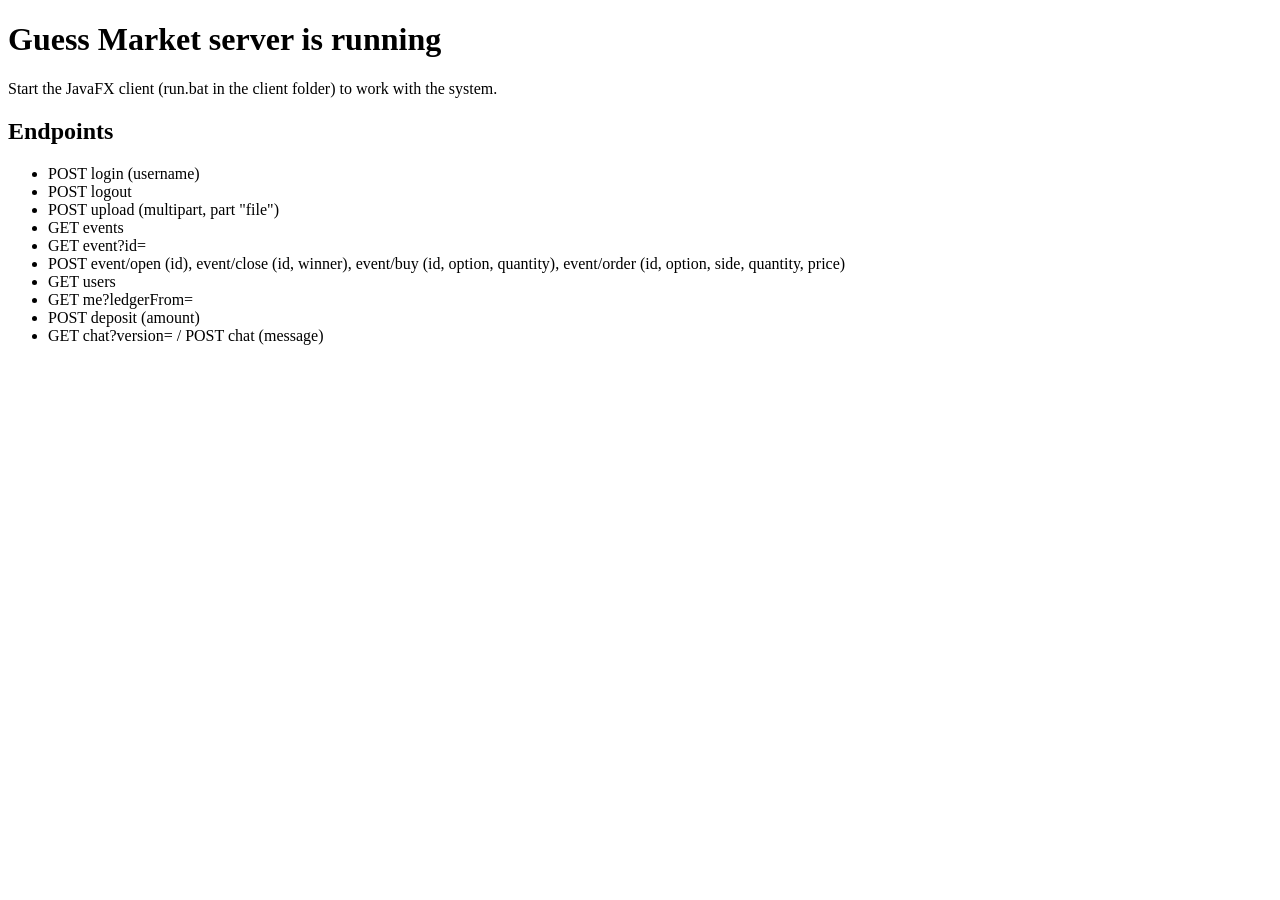
<file: GuessMarketServer/web/index.html>
<!DOCTYPE html>
<html lang="en">
<head>
    <meta charset="UTF-8">
    <title>Guess Market Server</title>
</head>
<body>
<h1>Guess Market server is running</h1>
<p>Start the JavaFX client (run.bat in the client folder) to work with the system.</p>
<h2>Endpoints</h2>
<ul>
    <li>POST login (username)</li>
    <li>POST logout</li>
    <li>POST upload (multipart, part "file")</li>
    <li>GET events</li>
    <li>GET event?id=</li>
    <li>POST event/open (id), event/close (id, winner), event/buy (id, option, quantity),
        event/order (id, option, side, quantity, price)</li>
    <li>GET users</li>
    <li>GET me?ledgerFrom=</li>
    <li>POST deposit (amount)</li>
    <li>GET chat?version= / POST chat (message)</li>
</ul>
</body>
</html>
</file>
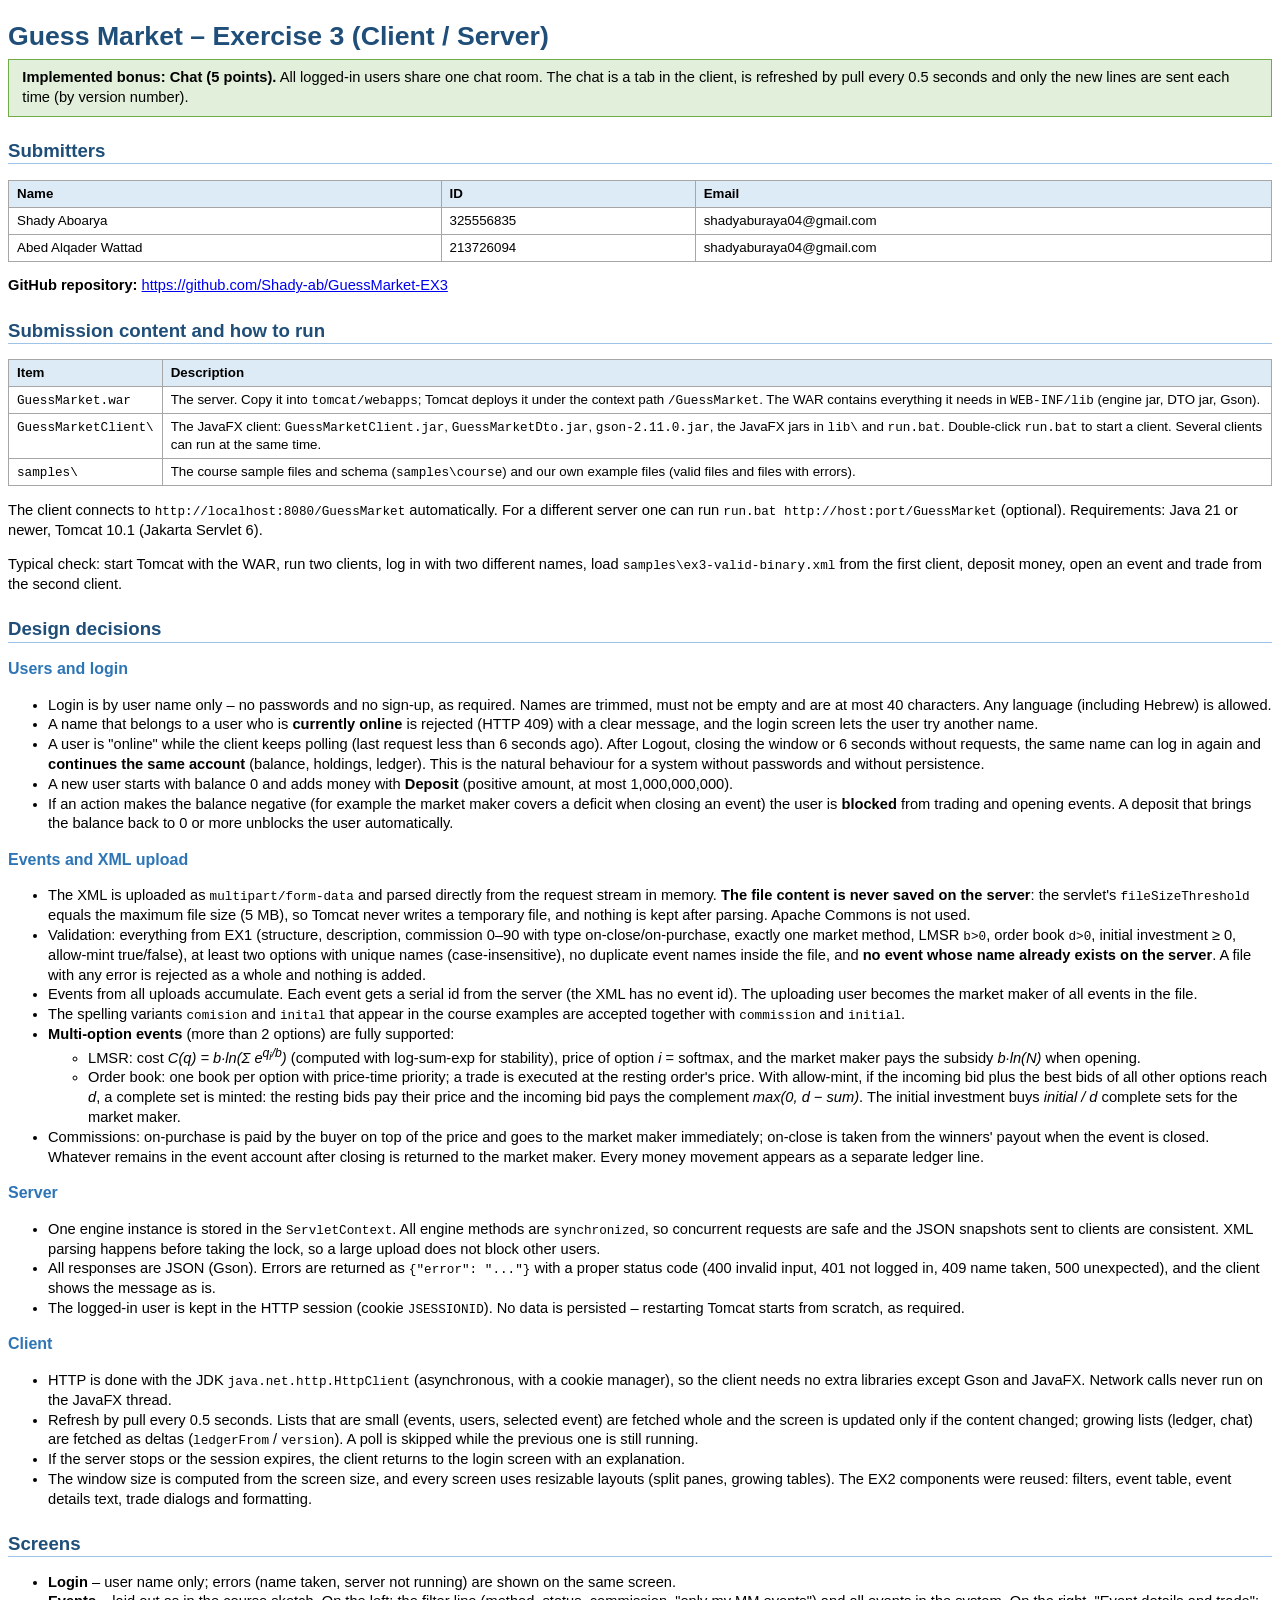
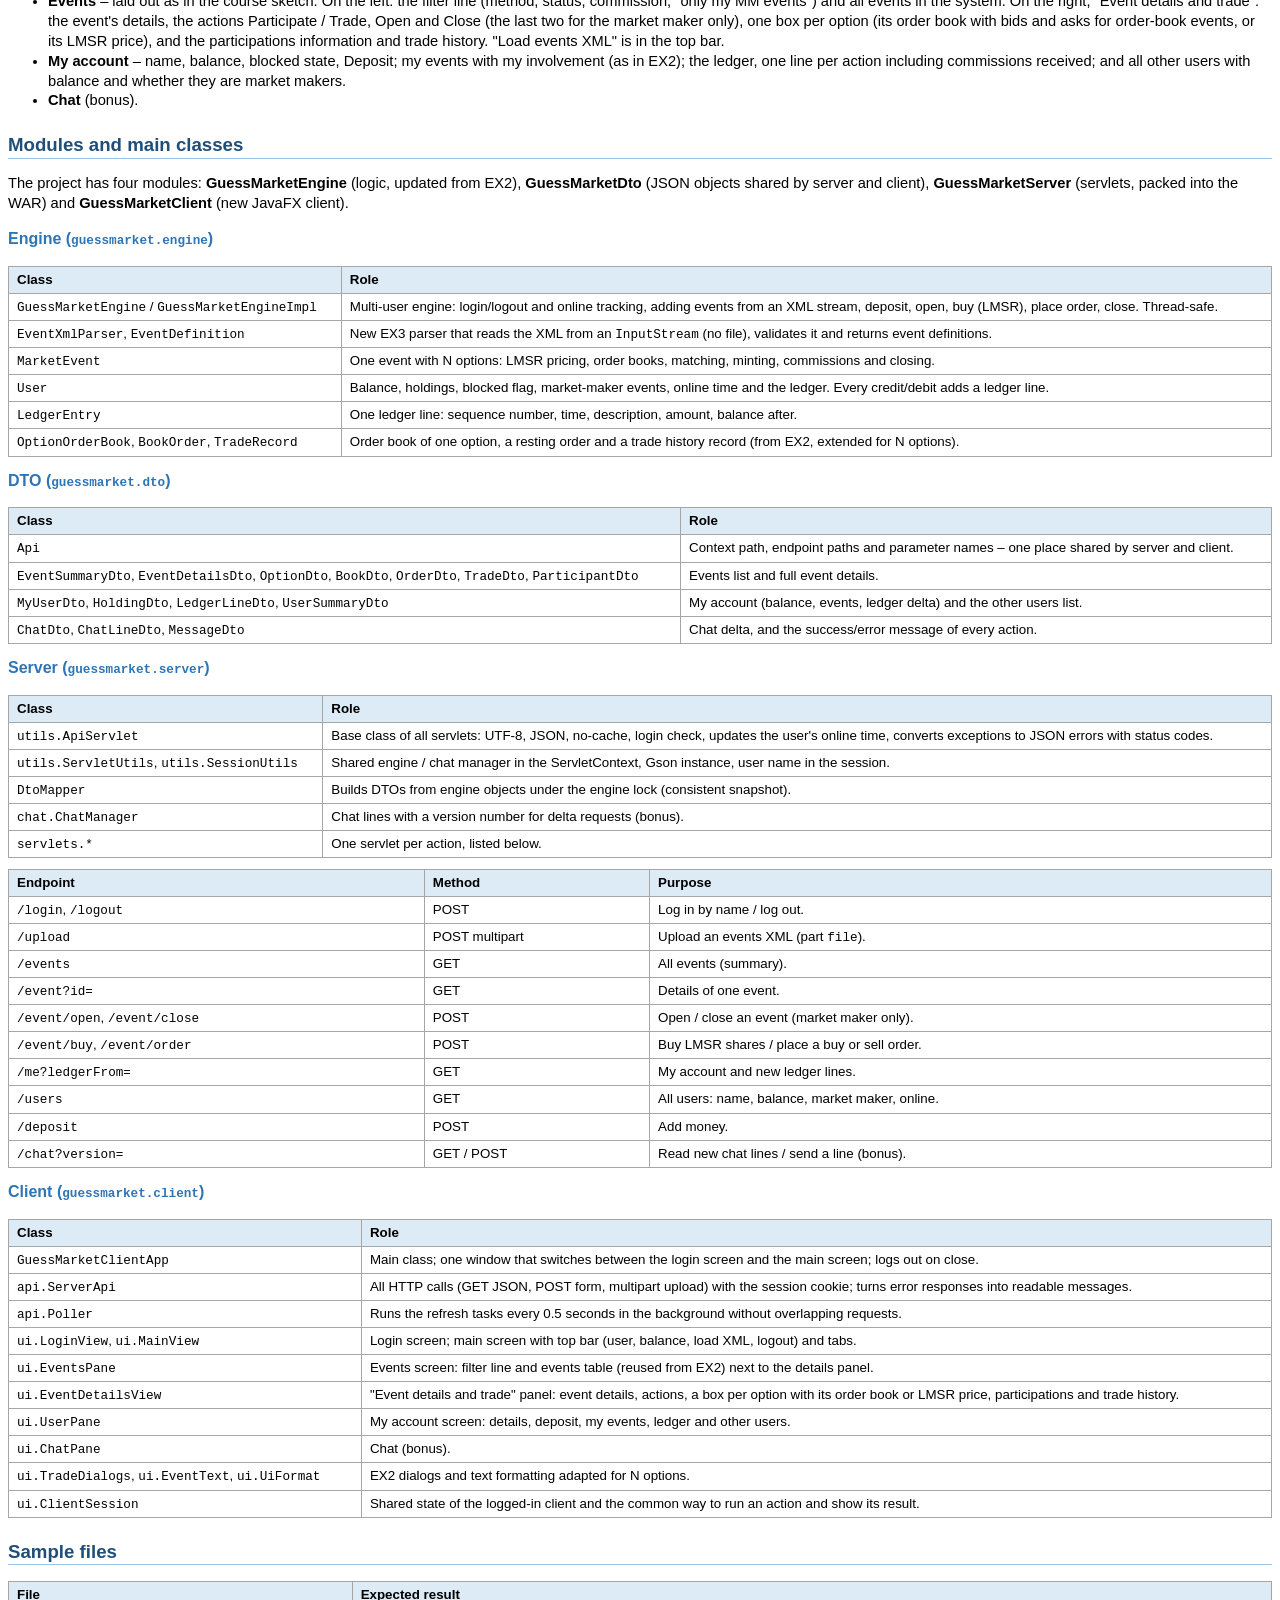
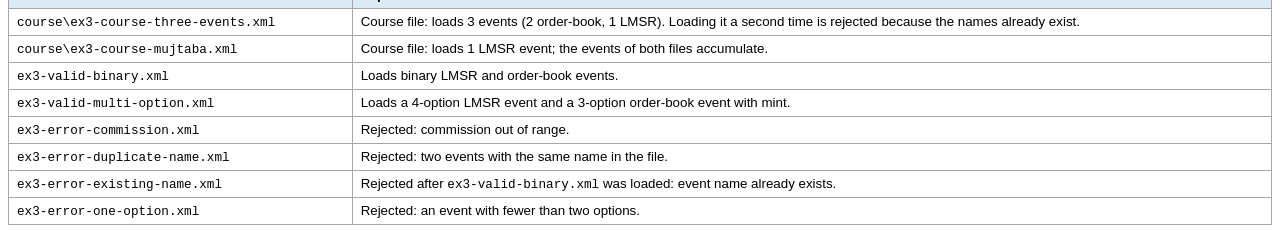
<file: readme.html>
<!DOCTYPE html>
<html lang="en">
<head>
<meta charset="UTF-8">
<title>Guess Market - Exercise 3 (Client / Server)</title>
<style>
  body { font-family: Calibri, Arial, sans-serif; font-size: 11pt; line-height: 1.35; }
  h1 { font-size: 20pt; color: #1F4E79; margin-bottom: 4pt; }
  h2 { font-size: 14pt; color: #1F4E79; border-bottom: 1px solid #9DC3E6; margin-top: 16pt; }
  h3 { font-size: 12pt; color: #2E75B6; margin-top: 10pt; }
  table { border-collapse: collapse; width: 100%; margin: 4pt 0 8pt 0; }
  th, td { border: 1px solid #A6A6A6; padding: 3pt 6pt; vertical-align: top; font-size: 10pt; }
  th { background: #DDEBF7; text-align: left; }
  code { font-family: Consolas, monospace; font-size: 9.5pt; }
  .bonus { background: #E2EFDA; border: 1px solid #70AD47; padding: 6pt 10pt; }
</style>
</head>
<body>

<h1>Guess Market &ndash; Exercise 3 (Client / Server)</h1>

<div class="bonus">
<b>Implemented bonus: Chat (5 points).</b> All logged-in users share one chat room. The chat is a tab in the
client, is refreshed by pull every 0.5 seconds and only the new lines are sent each time (by version number).
</div>

<h2>Submitters</h2>
<table>
  <tr><th>Name</th><th>ID</th><th>Email</th></tr>
  <tr><td>Shady Aboarya</td><td>325556835</td><td>shadyaburaya04@gmail.com</td></tr>
  <tr><td>Abed Alqader Wattad</td><td>213726094</td><td>shadyaburaya04@gmail.com</td></tr>
</table>
<p><b>GitHub repository:</b> <a href="https://github.com/Shady-ab/GuessMarket-EX3">https://github.com/Shady-ab/GuessMarket-EX3</a></p>

<h2>Submission content and how to run</h2>
<table>
  <tr><th>Item</th><th>Description</th></tr>
  <tr><td><code>GuessMarket.war</code></td><td>The server. Copy it into <code>tomcat/webapps</code>; Tomcat deploys it under the
      context path <code>/GuessMarket</code>. The WAR contains everything it needs in <code>WEB-INF/lib</code>
      (engine jar, DTO jar, Gson).</td></tr>
  <tr><td><code>GuessMarketClient\</code></td><td>The JavaFX client: <code>GuessMarketClient.jar</code>, <code>GuessMarketDto.jar</code>,
      <code>gson-2.11.0.jar</code>, the JavaFX jars in <code>lib\</code> and <code>run.bat</code>.
      Double-click <code>run.bat</code> to start a client. Several clients can run at the same time.</td></tr>
  <tr><td><code>samples\</code></td><td>The course sample files and schema (<code>samples\course</code>) and our own example files (valid files and files with errors).</td></tr>
</table>
<p>The client connects to <code>http://localhost:8080/GuessMarket</code> automatically. For a different server one can run
<code>run.bat http://host:port/GuessMarket</code> (optional). Requirements: Java 21 or newer, Tomcat 10.1 (Jakarta Servlet 6).</p>
<p>Typical check: start Tomcat with the WAR, run two clients, log in with two different names, load
<code>samples\ex3-valid-binary.xml</code> from the first client, deposit money, open an event and trade from the second client.</p>

<h2>Design decisions</h2>
<h3>Users and login</h3>
<ul>
  <li>Login is by user name only &ndash; no passwords and no sign-up, as required. Names are trimmed, must not be empty
      and are at most 40 characters. Any language (including Hebrew) is allowed.</li>
  <li>A name that belongs to a user who is <b>currently online</b> is rejected (HTTP 409) with a clear message, and the
      login screen lets the user try another name.</li>
  <li>A user is &quot;online&quot; while the client keeps polling (last request less than 6 seconds ago). After Logout, closing the
      window or 6 seconds without requests, the same name can log in again and <b>continues the same account</b>
      (balance, holdings, ledger). This is the natural behaviour for a system without passwords and without persistence.</li>
  <li>A new user starts with balance 0 and adds money with <b>Deposit</b> (positive amount, at most 1,000,000,000).</li>
  <li>If an action makes the balance negative (for example the market maker covers a deficit when closing an event) the
      user is <b>blocked</b> from trading and opening events. A deposit that brings the balance back to 0 or more
      unblocks the user automatically.</li>
</ul>

<h3>Events and XML upload</h3>
<ul>
  <li>The XML is uploaded as <code>multipart/form-data</code> and parsed directly from the request stream in memory.
      <b>The file content is never saved on the server</b>: the servlet's <code>fileSizeThreshold</code> equals the maximum
      file size (5&nbsp;MB), so Tomcat never writes a temporary file, and nothing is kept after parsing. Apache Commons is not used.</li>
  <li>Validation: everything from EX1 (structure, description, commission 0&ndash;90 with type on-close/on-purchase, exactly one
      market method, LMSR <code>b&gt;0</code>, order book <code>d&gt;0</code>, initial investment &ge; 0, allow-mint true/false),
      at least two options with unique names (case-insensitive), no duplicate event names inside the file, and
      <b>no event whose name already exists on the server</b>. A file with any error is rejected as a whole and nothing is added.</li>
  <li>Events from all uploads accumulate. Each event gets a serial id from the server (the XML has no event id).
      The uploading user becomes the market maker of all events in the file.</li>
  <li>The spelling variants <code>comision</code> and <code>inital</code> that appear in the course examples are accepted
      together with <code>commission</code> and <code>initial</code>.</li>
  <li><b>Multi-option events</b> (more than 2 options) are fully supported:
    <ul>
      <li>LMSR: cost <i>C(q) = b&middot;ln(&Sigma; e<sup>q<sub>i</sub>/b</sup>)</i> (computed with log-sum-exp for stability),
          price of option <i>i</i> = softmax, and the market maker pays the subsidy <i>b&middot;ln(N)</i> when opening.</li>
      <li>Order book: one book per option with price-time priority; a trade is executed at the resting order's price.
          With allow-mint, if the incoming bid plus the best bids of all other options reach <i>d</i>, a complete set is
          minted: the resting bids pay their price and the incoming bid pays the complement <i>max(0, d &minus; sum)</i>.
          The initial investment buys <i>initial / d</i> complete sets for the market maker.</li>
    </ul></li>
  <li>Commissions: on-purchase is paid by the buyer on top of the price and goes to the market maker immediately;
      on-close is taken from the winners' payout when the event is closed. Whatever remains in the event account after
      closing is returned to the market maker. Every money movement appears as a separate ledger line.</li>
</ul>

<h3>Server</h3>
<ul>
  <li>One engine instance is stored in the <code>ServletContext</code>. All engine methods are <code>synchronized</code>, so
      concurrent requests are safe and the JSON snapshots sent to clients are consistent. XML parsing happens before
      taking the lock, so a large upload does not block other users.</li>
  <li>All responses are JSON (Gson). Errors are returned as <code>{"error": "..."}</code> with a proper status code
      (400 invalid input, 401 not logged in, 409 name taken, 500 unexpected), and the client shows the message as is.</li>
  <li>The logged-in user is kept in the HTTP session (cookie <code>JSESSIONID</code>). No data is persisted &ndash; restarting
      Tomcat starts from scratch, as required.</li>
</ul>

<h3>Client</h3>
<ul>
  <li>HTTP is done with the JDK <code>java.net.http.HttpClient</code> (asynchronous, with a cookie manager), so the client needs
      no extra libraries except Gson and JavaFX. Network calls never run on the JavaFX thread.</li>
  <li>Refresh by pull every 0.5 seconds. Lists that are small (events, users, selected event) are fetched whole and the
      screen is updated only if the content changed; growing lists (ledger, chat) are fetched as deltas
      (<code>ledgerFrom</code> / <code>version</code>). A poll is skipped while the previous one is still running.</li>
  <li>If the server stops or the session expires, the client returns to the login screen with an explanation.</li>
  <li>The window size is computed from the screen size, and every screen uses resizable layouts (split panes, growing tables).
      The EX2 components were reused: filters, event table, event details text, trade dialogs and formatting.</li>
</ul>

<h2>Screens</h2>
<ul>
  <li><b>Login</b> &ndash; user name only; errors (name taken, server not running) are shown on the same screen.</li>
  <li><b>Events</b> &ndash; laid out as in the course sketch. On the left: the filter line (method, status, commission,
      &quot;only my MM events&quot;) and all events in the system. On the right, &quot;Event details and trade&quot;: the event's
      details, the actions Participate / Trade, Open and Close (the last two for the market maker only), one box per
      option (its order book with bids and asks for order-book events, or its LMSR price), and the participations
      information and trade history. &quot;Load events XML&quot; is in the top bar.</li>
  <li><b>My account</b> &ndash; name, balance, blocked state, Deposit; my events with my involvement (as in EX2);
      the ledger, one line per action including commissions received; and all other users with balance and whether they are market makers.</li>
  <li><b>Chat</b> (bonus).</li>
</ul>

<h2>Modules and main classes</h2>
<p>The project has four modules: <b>GuessMarketEngine</b> (logic, updated from EX2), <b>GuessMarketDto</b> (JSON objects
shared by server and client), <b>GuessMarketServer</b> (servlets, packed into the WAR) and <b>GuessMarketClient</b> (new JavaFX client).</p>

<h3>Engine (<code>guessmarket.engine</code>)</h3>
<table>
  <tr><th>Class</th><th>Role</th></tr>
  <tr><td><code>GuessMarketEngine</code> / <code>GuessMarketEngineImpl</code></td><td>Multi-user engine: login/logout and online tracking, adding events from an XML stream, deposit, open, buy (LMSR), place order, close. Thread-safe.</td></tr>
  <tr><td><code>EventXmlParser</code>, <code>EventDefinition</code></td><td>New EX3 parser that reads the XML from an <code>InputStream</code> (no file), validates it and returns event definitions.</td></tr>
  <tr><td><code>MarketEvent</code></td><td>One event with N options: LMSR pricing, order books, matching, minting, commissions and closing.</td></tr>
  <tr><td><code>User</code></td><td>Balance, holdings, blocked flag, market-maker events, online time and the ledger. Every credit/debit adds a ledger line.</td></tr>
  <tr><td><code>LedgerEntry</code></td><td>One ledger line: sequence number, time, description, amount, balance after.</td></tr>
  <tr><td><code>OptionOrderBook</code>, <code>BookOrder</code>, <code>TradeRecord</code></td><td>Order book of one option, a resting order and a trade history record (from EX2, extended for N options).</td></tr>
</table>

<h3>DTO (<code>guessmarket.dto</code>)</h3>
<table>
  <tr><th>Class</th><th>Role</th></tr>
  <tr><td><code>Api</code></td><td>Context path, endpoint paths and parameter names &ndash; one place shared by server and client.</td></tr>
  <tr><td><code>EventSummaryDto</code>, <code>EventDetailsDto</code>, <code>OptionDto</code>, <code>BookDto</code>, <code>OrderDto</code>, <code>TradeDto</code>, <code>ParticipantDto</code></td><td>Events list and full event details.</td></tr>
  <tr><td><code>MyUserDto</code>, <code>HoldingDto</code>, <code>LedgerLineDto</code>, <code>UserSummaryDto</code></td><td>My account (balance, events, ledger delta) and the other users list.</td></tr>
  <tr><td><code>ChatDto</code>, <code>ChatLineDto</code>, <code>MessageDto</code></td><td>Chat delta, and the success/error message of every action.</td></tr>
</table>

<h3>Server (<code>guessmarket.server</code>)</h3>
<table>
  <tr><th>Class</th><th>Role</th></tr>
  <tr><td><code>utils.ApiServlet</code></td><td>Base class of all servlets: UTF-8, JSON, no-cache, login check, updates the user's online time, converts exceptions to JSON errors with status codes.</td></tr>
  <tr><td><code>utils.ServletUtils</code>, <code>utils.SessionUtils</code></td><td>Shared engine / chat manager in the ServletContext, Gson instance, user name in the session.</td></tr>
  <tr><td><code>DtoMapper</code></td><td>Builds DTOs from engine objects under the engine lock (consistent snapshot).</td></tr>
  <tr><td><code>chat.ChatManager</code></td><td>Chat lines with a version number for delta requests (bonus).</td></tr>
  <tr><td><code>servlets.*</code></td><td>One servlet per action, listed below.</td></tr>
</table>

<table>
  <tr><th>Endpoint</th><th>Method</th><th>Purpose</th></tr>
  <tr><td><code>/login</code>, <code>/logout</code></td><td>POST</td><td>Log in by name / log out.</td></tr>
  <tr><td><code>/upload</code></td><td>POST multipart</td><td>Upload an events XML (part <code>file</code>).</td></tr>
  <tr><td><code>/events</code></td><td>GET</td><td>All events (summary).</td></tr>
  <tr><td><code>/event?id=</code></td><td>GET</td><td>Details of one event.</td></tr>
  <tr><td><code>/event/open</code>, <code>/event/close</code></td><td>POST</td><td>Open / close an event (market maker only).</td></tr>
  <tr><td><code>/event/buy</code>, <code>/event/order</code></td><td>POST</td><td>Buy LMSR shares / place a buy or sell order.</td></tr>
  <tr><td><code>/me?ledgerFrom=</code></td><td>GET</td><td>My account and new ledger lines.</td></tr>
  <tr><td><code>/users</code></td><td>GET</td><td>All users: name, balance, market maker, online.</td></tr>
  <tr><td><code>/deposit</code></td><td>POST</td><td>Add money.</td></tr>
  <tr><td><code>/chat?version=</code></td><td>GET / POST</td><td>Read new chat lines / send a line (bonus).</td></tr>
</table>

<h3>Client (<code>guessmarket.client</code>)</h3>
<table>
  <tr><th>Class</th><th>Role</th></tr>
  <tr><td><code>GuessMarketClientApp</code></td><td>Main class; one window that switches between the login screen and the main screen; logs out on close.</td></tr>
  <tr><td><code>api.ServerApi</code></td><td>All HTTP calls (GET JSON, POST form, multipart upload) with the session cookie; turns error responses into readable messages.</td></tr>
  <tr><td><code>api.Poller</code></td><td>Runs the refresh tasks every 0.5 seconds in the background without overlapping requests.</td></tr>
  <tr><td><code>ui.LoginView</code>, <code>ui.MainView</code></td><td>Login screen; main screen with top bar (user, balance, load XML, logout) and tabs.</td></tr>
  <tr><td><code>ui.EventsPane</code></td><td>Events screen: filter line and events table (reused from EX2) next to the details panel.</td></tr>
  <tr><td><code>ui.EventDetailsView</code></td><td>&quot;Event details and trade&quot; panel: event details, actions, a box per option with its order book or LMSR price, participations and trade history.</td></tr>
  <tr><td><code>ui.UserPane</code></td><td>My account screen: details, deposit, my events, ledger and other users.</td></tr>
  <tr><td><code>ui.ChatPane</code></td><td>Chat (bonus).</td></tr>
  <tr><td><code>ui.TradeDialogs</code>, <code>ui.EventText</code>, <code>ui.UiFormat</code></td><td>EX2 dialogs and text formatting adapted for N options.</td></tr>
  <tr><td><code>ui.ClientSession</code></td><td>Shared state of the logged-in client and the common way to run an action and show its result.</td></tr>
</table>

<h2>Sample files</h2>
<table>
  <tr><th>File</th><th>Expected result</th></tr>
  <tr><td><code>course\ex3-course-three-events.xml</code></td><td>Course file: loads 3 events (2 order-book, 1 LMSR). Loading it a second time is rejected because the names already exist.</td></tr>
  <tr><td><code>course\ex3-course-mujtaba.xml</code></td><td>Course file: loads 1 LMSR event; the events of both files accumulate.</td></tr>
  <tr><td><code>ex3-valid-binary.xml</code></td><td>Loads binary LMSR and order-book events.</td></tr>
  <tr><td><code>ex3-valid-multi-option.xml</code></td><td>Loads a 4-option LMSR event and a 3-option order-book event with mint.</td></tr>
  <tr><td><code>ex3-error-commission.xml</code></td><td>Rejected: commission out of range.</td></tr>
  <tr><td><code>ex3-error-duplicate-name.xml</code></td><td>Rejected: two events with the same name in the file.</td></tr>
  <tr><td><code>ex3-error-existing-name.xml</code></td><td>Rejected after <code>ex3-valid-binary.xml</code> was loaded: event name already exists.</td></tr>
  <tr><td><code>ex3-error-one-option.xml</code></td><td>Rejected: an event with fewer than two options.</td></tr>
</table>

</body>
</html>
</file>
